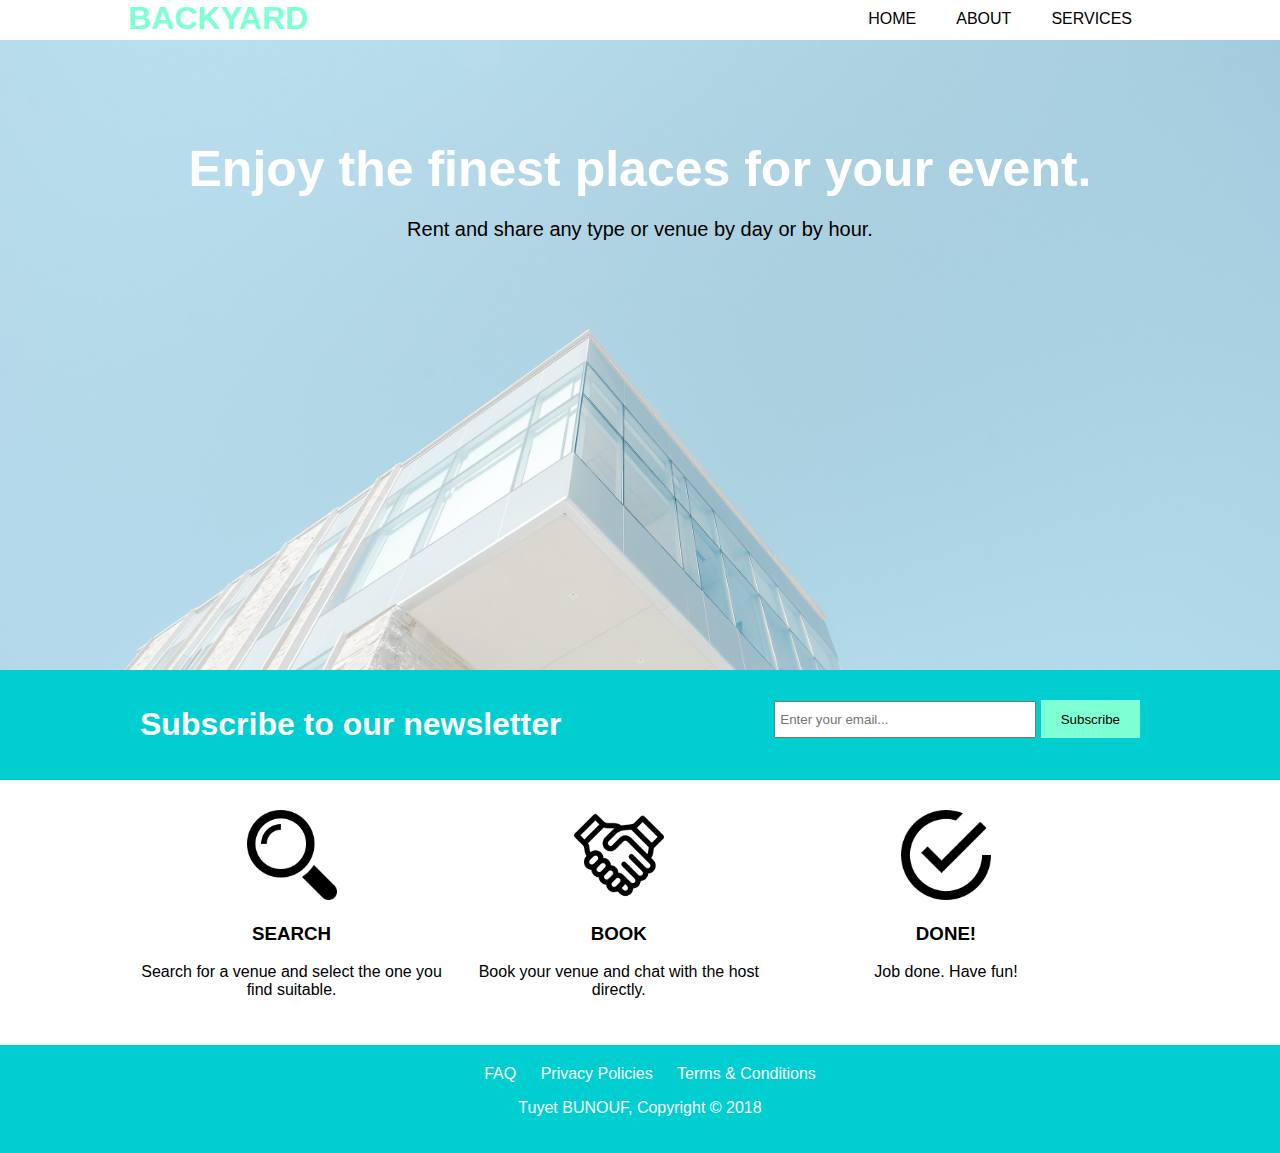
<file: SiteBY-TuyetBUNOUF/index.html>
<!DOCTYPE html>
<html>
  <head>
    <meta charset="utf-8">
    <meta name="viewport" content="width=device-width">
    <title>BACK YARD App | Home Page</title>
    <link rel="stylesheet" href="./css/style.css">
  </head>
	
  <body>
    <header>

<!-- BACK YARD-->
      <div class="container">
        <div id="branding">
          <h1><span class="highlight">BACKYARD </span></h1>
        </div>
		  
<!-- NAVIGATION BAR-->
        <nav>
          <ul>
            <li><a href="index.html">Home</a></li>
            <li><a href="about.html">About</a></li>
            <li><a href="index.html">Services</a></li>
          </ul>
        </nav>
		  
      </div>
    </header>

<!-- SHOWCASE-->
    <section id="showcase">
      <div class="container">
        <h1>Enjoy the finest places for your event.</h1>
        <p>Rent and share any type or venue by day or by hour.</p>
      </div>
    </section>

<!-- NEWSLETTER BOX-->
    <section id="newsletter">
      <div class="container">
        <h1>Subscribe to our newsletter </h1>
        <form>
          <input type="email" placeholder="Enter your email...">
          <button type="submit" class="button_1">Subscribe</button>
        </form>
      </div>
    </section>

<!-- ICONS-->
    <section id="boxes">
      <div class="container">
        <div class="box">
          <img src="img/magnifier.png">
          <h3>SEARCH</h3>
          <p>Search for a venue and select the one you find suitable.</p>
        </div>
        <div class="box">
          <img src="./img/partnership.png">
          <h3>BOOK</h3>
          <p>Book your venue and chat with the host directly.</p>
        </div>
        <div class="box">
          <img src="./img/done.png">
          <h3>DONE!</h3>
          <p>Job done. Have fun!</p>
        </div>
      </div>
    </section>

    <footer>
	<ul>
	<li>FAQ</li>
	<li>Privacy Policies</li>
	<li>Terms & Conditions</li>
	</ul>
		
      <p>Tuyet BUNOUF, Copyright &copy; 2018</p>
    </footer>
  </body>
</html>
</file>
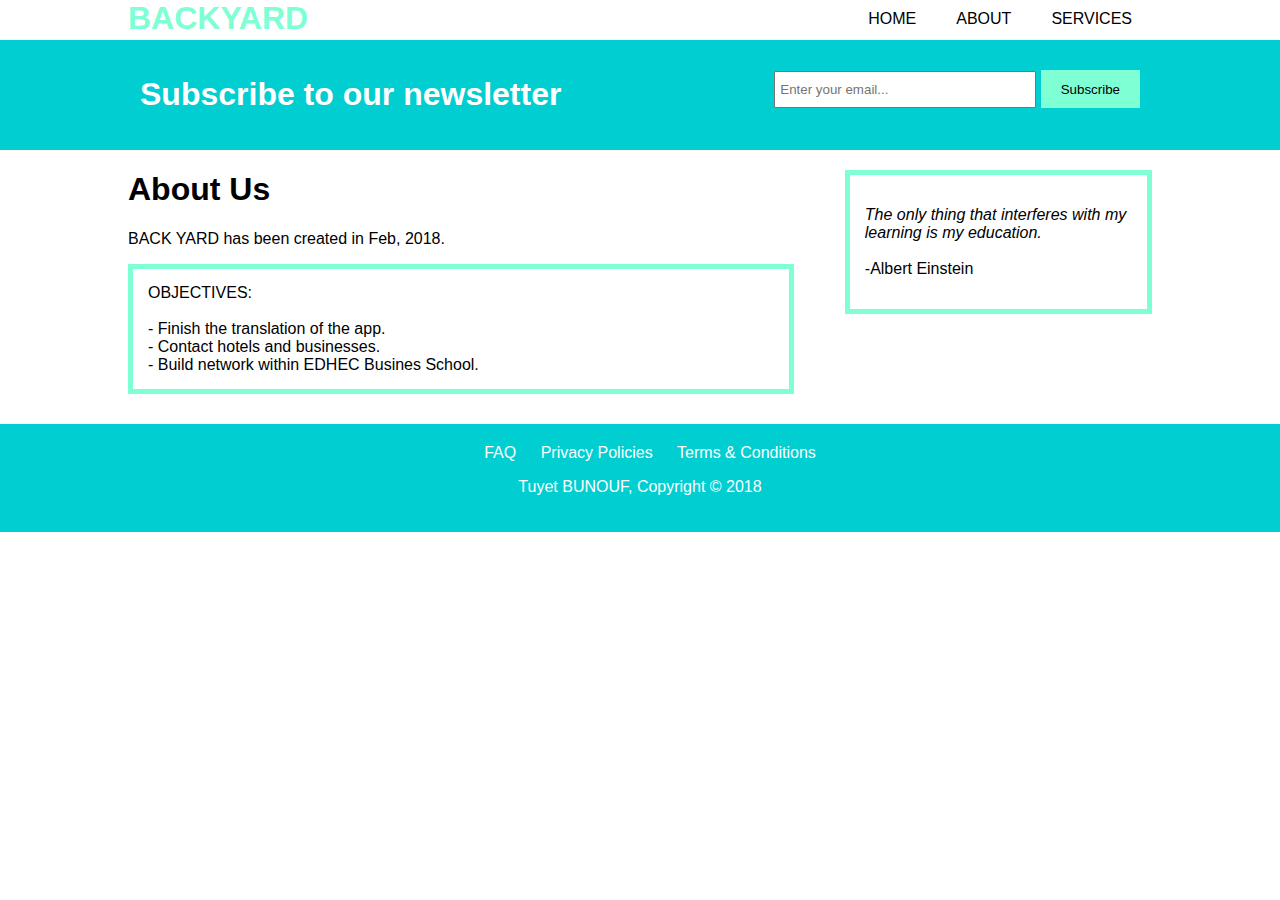
<file: SiteBY-TuyetBUNOUF/about.html>
<!DOCTYPE html>
<html>
  <head>
    <meta charset="utf-8">
    <meta name="viewport" content="width=device-width">
    <title>BACK YARD App | About</title>
    <link rel="stylesheet" href="./css/style.css">
  </head>
	
  <body>
     <header>

<!-- BACK YARD-->
      <div class="container">
        <div id="branding">
          <h1><span class="highlight">BACKYARD </span></h1>
        </div>
		  
<!-- NAVIGATION BAR-->
        <nav>
          <ul>
            <li><a href="index.html">Home</a></li>
            <li><a href="about.html">About</a></li>
            <li><a href="index.html">Services</a></li>
          </ul>
        </nav>
		  
      </div>
    </header>

<!-- NEWSLETTER BOX-->
    <section id="newsletter">
      <div class="container">
        <h1>Subscribe to our newsletter </h1>
        <form>
          <input type="email" placeholder="Enter your email...">
          <button type="submit" class="button_1">Subscribe</button>
        </form>
      </div>
    </section>

    <section id="main">
      <div class="container">
        <article id="main-col">
          <h1 class="page-title">About Us</h1>
          <p>
            BACK YARD has been created in Feb, 2018.
			</p>
          <p class="dark">
OBJECTIVES:<br><br>
- Finish the translation of the app.<br>
- Contact hotels and businesses.<br>
- Build network within EDHEC Busines School.<br>
		</p>
        </article>

        <aside id="sidebar">
          <div class="dark">
           <p> <i>The only thing that interferes with my learning is my education.</i><br><br>-Albert Einstein</p>
          </div>
        </aside>
      </div>
    </section>

   
    <footer>
	<ul>
	<li>FAQ</li>
	<li>Privacy Policies</li>
	<li>Terms & Conditions</li>
	</ul>
      <p>Tuyet BUNOUF, Copyright &copy; 2018</p>
    </footer>
  </body>
</html>
</file>
<file: SiteBY-TuyetBUNOUF/css/style.css>
body{
font-family: "Helvetica", "Arial", sans-serif;
font-weight: 200;
padding:0;
margin:0;
background-color:#ffffff;
}

/* General*/
.container{
  width:80%;
  margin:auto;
  overflow:hidden;
}

ul{
  margin:0;
  padding:0;
}

.button_1{
  height:38px;
  background:#7FFFD4;
  border:0;
  padding-left: 20px;
  padding-right:20px;
  color:#000000;
}

.dark{
  padding:15px;
  color:#000000;
  border: 5px #7FFFD4 solid;
  margin-top:10px;
  margin-bottom:10px;
}

/* Header */
header{
  background:#FFFFFF;
  color:#000000;
  height: 40px;
}

header a{
  color:#000000;
  text-decoration:none;
  text-transform: uppercase;
  font-size:16px;
}

header li{
  float:left;
  display:inline;
  padding: 0 20px 0 20px;
}

header #branding{
  float:left;
}

header #branding h1{
  margin:0;
}

header nav{
  float:right;
  margin-top:10px;
}

header .highlight{
  color:#7FFFD4;
}

header a:hover{
  color:#7FFFD4;
}

/* Showcase */
#showcase{
  height: 70vh;
  min-height:400px;
  background:url('../img/header.jpg') no-repeat;
  background-size: cover;
  background-position: center;
  text-align:center;
  color:#ffffff;
}

#showcase h1{
  margin-top:100px;
  font-size:50px;
  margin-bottom:10px;
}

#showcase p{
font-size:20px;
color:#000000;
}

/* Newsletter */
#newsletter{
  padding:15px;
  color:#ffffff;
  background:#00CED1;
}

#newsletter h1{
  float:left;
}

#newsletter form {
  float:right;
  margin-top:15px;
}

#newsletter input[type="email"]{
  padding:4px;
  height:25px;
  width:250px;
}

/* Boxes */
#boxes{
  margin-top:20px;
}

#boxes .box{
  float:left;
  text-align: center;
  width:30%;
  padding:10px;
}

#boxes .box img{
  width:90px;
}

/* Sidebar */
aside#sidebar{
  float:right;
  width:30%;
  margin-top:10px;
}

aside#sidebar .quote input, aside#sidebar .quote textarea{
  width:90%;
  padding:5px;
}

/* Main-col */
article#main-col{
  float:left;
  width:65%;
}

footer{
  padding:20px;
  margin-top:20px;
  color:#ffffff;
  background-color:#00CED1;
  text-align: center;
}

footer li{
display: inline;
margin-left: 20px;
}

/* For mobile devices */
@media(max-width: 768px){
  header #branding,
  header nav,
  header nav li,
  #newsletter h1,
  #newsletter form,
  #boxes .box,
  article#main-col,
  aside#sidebar{
    float:none;
    text-align:center;
    width:100%;
  }

  header{
    padding-bottom:20px;
  }

  #showcase h1{
    margin-top:40px;
  }

  #newsletter button{
    display:block;
    width:100%;
  }

  #newsletter form input[type="email"]{
    width:100%;
    margin-bottom:5px;
  }
}
</file>
